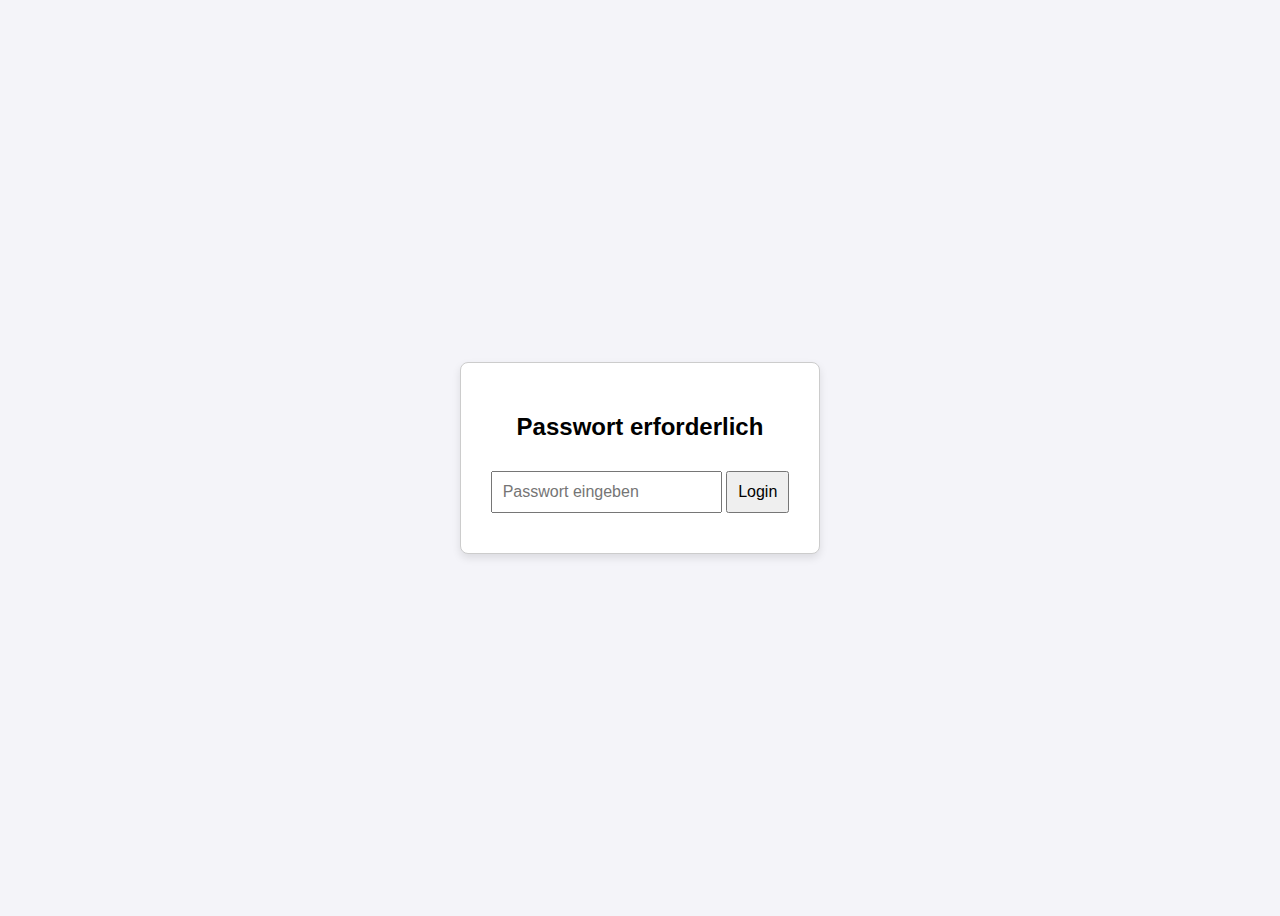
<file: index.html>
<!DOCTYPE html>
<html lang="de">
<head>
    <meta charset="UTF-8">
    <meta name="viewport" content="width=device-width, initial-scale=1.0">
    <title>Passwortschutz</title>
    <style>
        body {
            display: flex;
            justify-content: center;
            align-items: center;
            height: 100vh;
            font-family: Arial, sans-serif;
            background-color: #f4f4f9;
        }
        .login-container {
            text-align: center;
            border: 1px solid #ccc;
            padding: 30px;
            border-radius: 8px;
            background-color: #fff;
            box-shadow: 0 4px 8px rgba(0, 0, 0, 0.1);
        }
        input[type="password"], button {
            padding: 10px;
            margin: 10px 0;
            font-size: 1em;
        }
    </style>
</head>
<body>
    <div class="login-container">
        <h2>Passwort erforderlich</h2>
        <input type="password" id="password" placeholder="Passwort eingeben">
        <button onclick="checkPassword()">Login</button>
    </div>

    <script>
        function checkPassword() {
            const password = document.getElementById("password").value;
            const correctPassword = "Niels"; // Das hier ist das Passwort, das du definierst

            if (password === correctPassword) {
                window.location.href = "home.html"; // Zielseite bei erfolgreicher Eingabe
            } else {
                alert("Falsches Passwort. Bitte versuche es erneut.");
            }
        }
    </script>
</body>
</html>
</file>
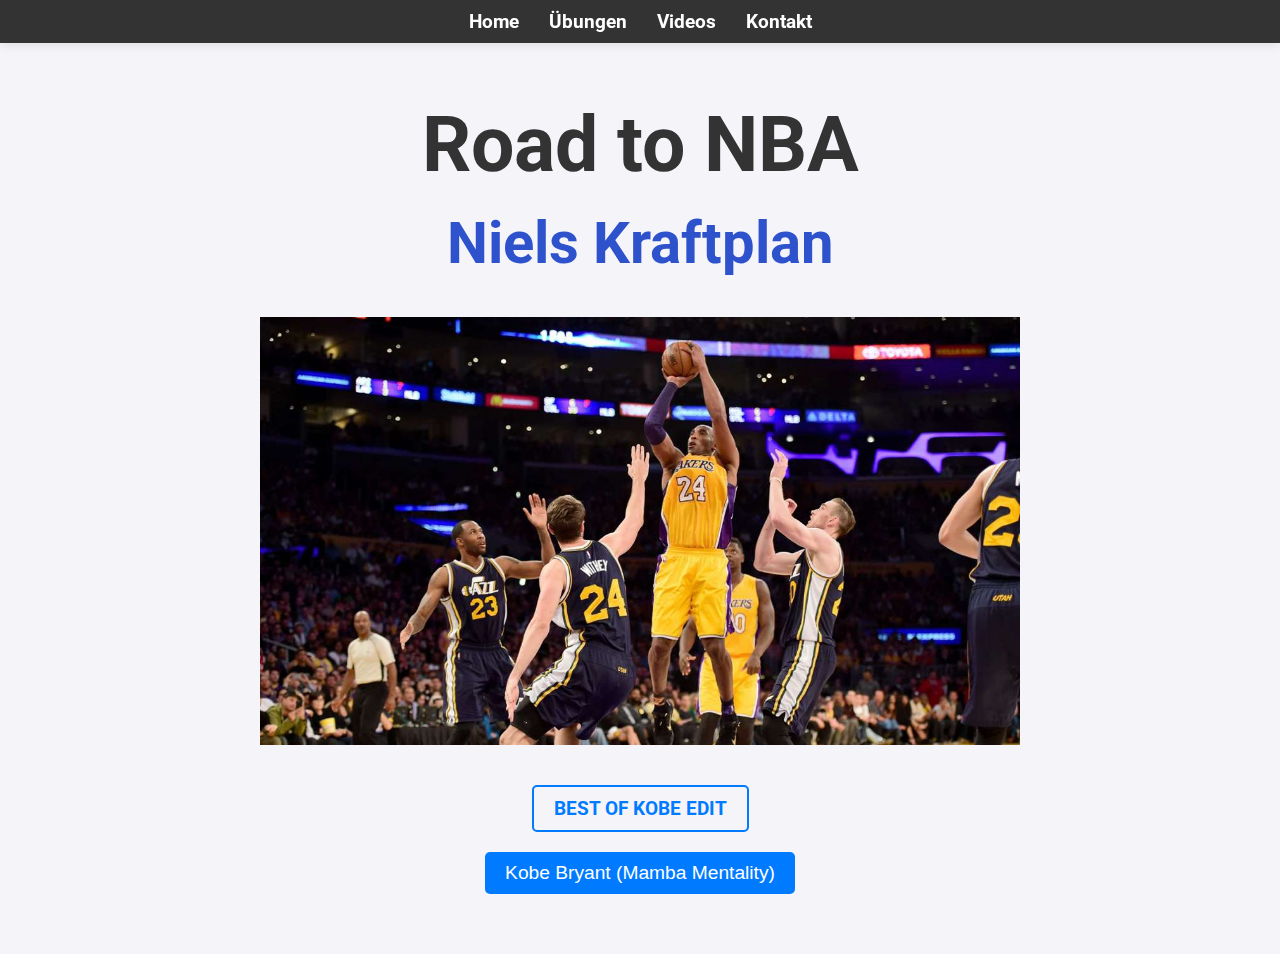
<file: home.html>
<!DOCTYPE html>
<html lang="de">
<head>
    <meta charset="UTF-8">
    <meta name="viewport" content="width=device-width, initial-scale=1.0">
    <title>Road to NBA - Home</title>
    <link rel="stylesheet" href="style.css">
    <script src="script.js" defer></script>
    <link rel="stylesheet" href="https://fonts.googleapis.com/css2?family=Roboto:wght@300;400;700&display=swap">
</head>
<body>
    <header>
        <nav>
            <ul>
                <li><a href="home.html">Home</a></li>
                <li><a href="uebungen.html">Übungen</a></li> 
                <li><a href="videos.html">Videos</a></li>
                <li><a href="kontakt.html">Kontakt</a></li>
            </ul>
        </nav>
    </header>

    <main>
        <h1 class="importantheading">Road to NBA</h1>
        <h1>Niels Kraftplan</h1>

        <img id="hover-image" src="bi.jpg" alt="geht ni">

        <a href="https://www.youtube.com/watch?v=1fjhIWJSxfw" class="video-link">BEST OF KOBE EDIT</a>
        <div class="tooltip">
            <button id="addButton" class="tooltip-button">Kobe Bryant (Mamba Mentality)</button>
            <span class="tooltiptext">"The only thing I control is how hard I work."</span>
        </div>
    </main>
</body>
</html>
</file>
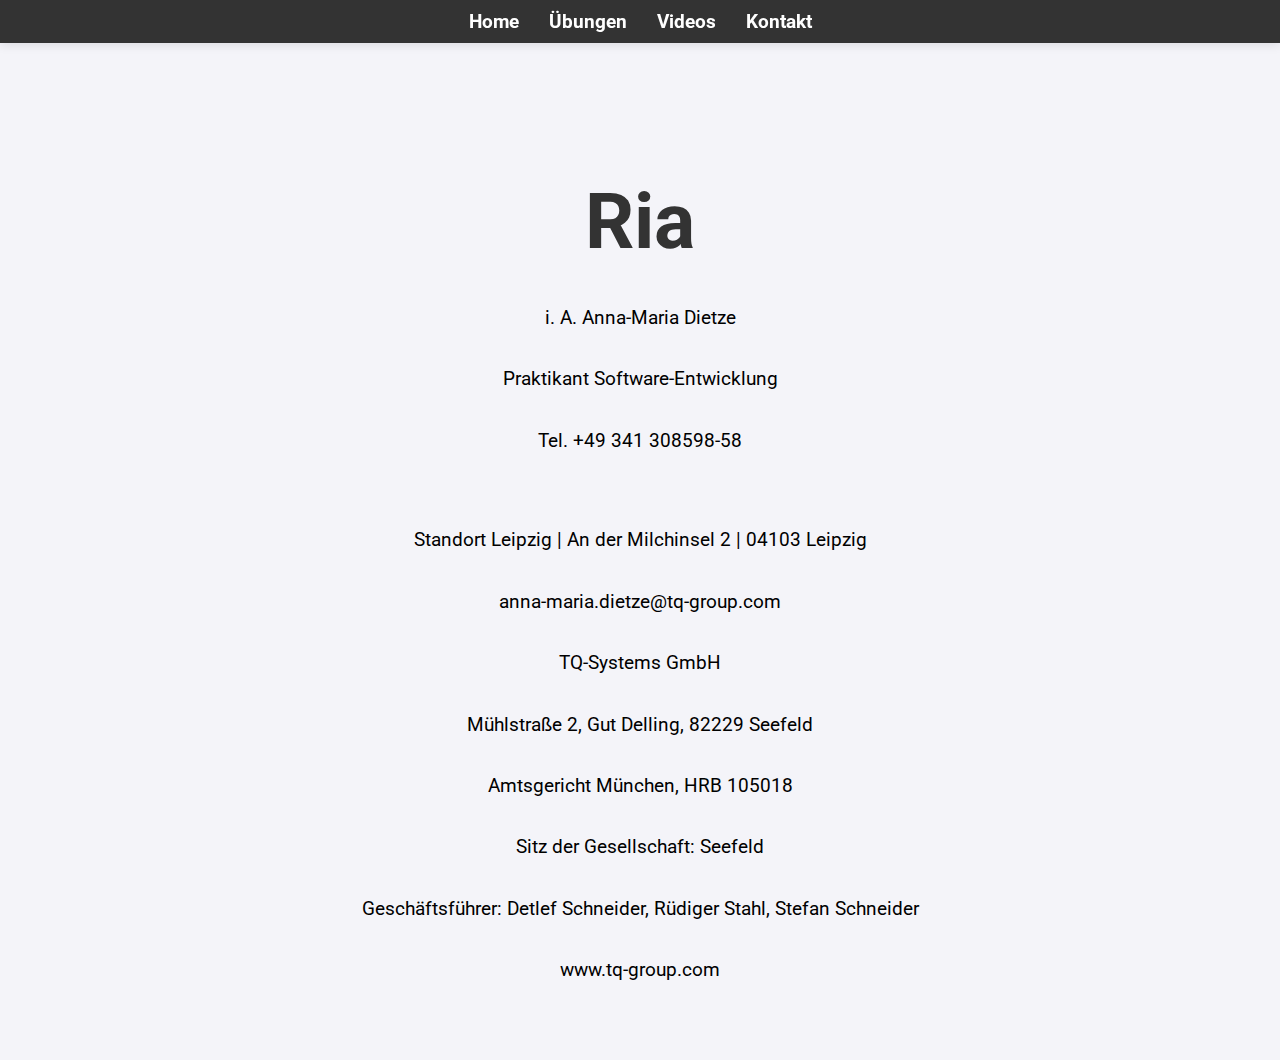
<file: kontakt.html>
<!DOCTYPE html>
<html lang="de">
<head>
    <meta charset="UTF-8">
    <meta name="viewport" content="width=device-width, initial-scale=1.0">
    <title>Kontakt - Road to NBA</title>
    <link rel="stylesheet" href="style.css">
    <link rel="stylesheet" href="https://fonts.googleapis.com/css2?family=Roboto:wght@300;400;700&display=swap">
</head>
<body>
    <header>
        <nav>
            <ul>
                <li><a href="home.html">Home</a></li>
                <li><a href="uebungen.html">Übungen</a></li> 
                <li><a href="videos.html">Videos</a></li>
                <li><a href="kontakt.html">Kontakt</a></li>
            </ul>
        </nav>
    </header>

    <main>
        <p></p>
        <p></p>
        <h1 class="importantheading">Ria</h1>
        <p>i. A. Anna-Maria Dietze </p>
        <p>Praktikant Software-Entwicklung</p>
        <p> Tel. +49 341 308598-58 </p>
        <p></p>   
        <p>Standort Leipzig | An der Milchinsel 2 | 04103 Leipzig</p>
        <p> anna-maria.dietze@tq-group.com </p>
        <p> TQ-Systems GmbH </p>
        <p>  Mühlstraße 2, Gut Delling, 82229 Seefeld </p>
        <p>  Amtsgericht München, HRB 105018 </p>
        <p>  Sitz der Gesellschaft: Seefeld</p>
        <p>  Geschäftsführer: Detlef Schneider, Rüdiger Stahl, Stefan Schneider </p>
        <p>  www.tq-group.com</p>
        </div>
        </form>
    </main>
</body>
</html>
</file>
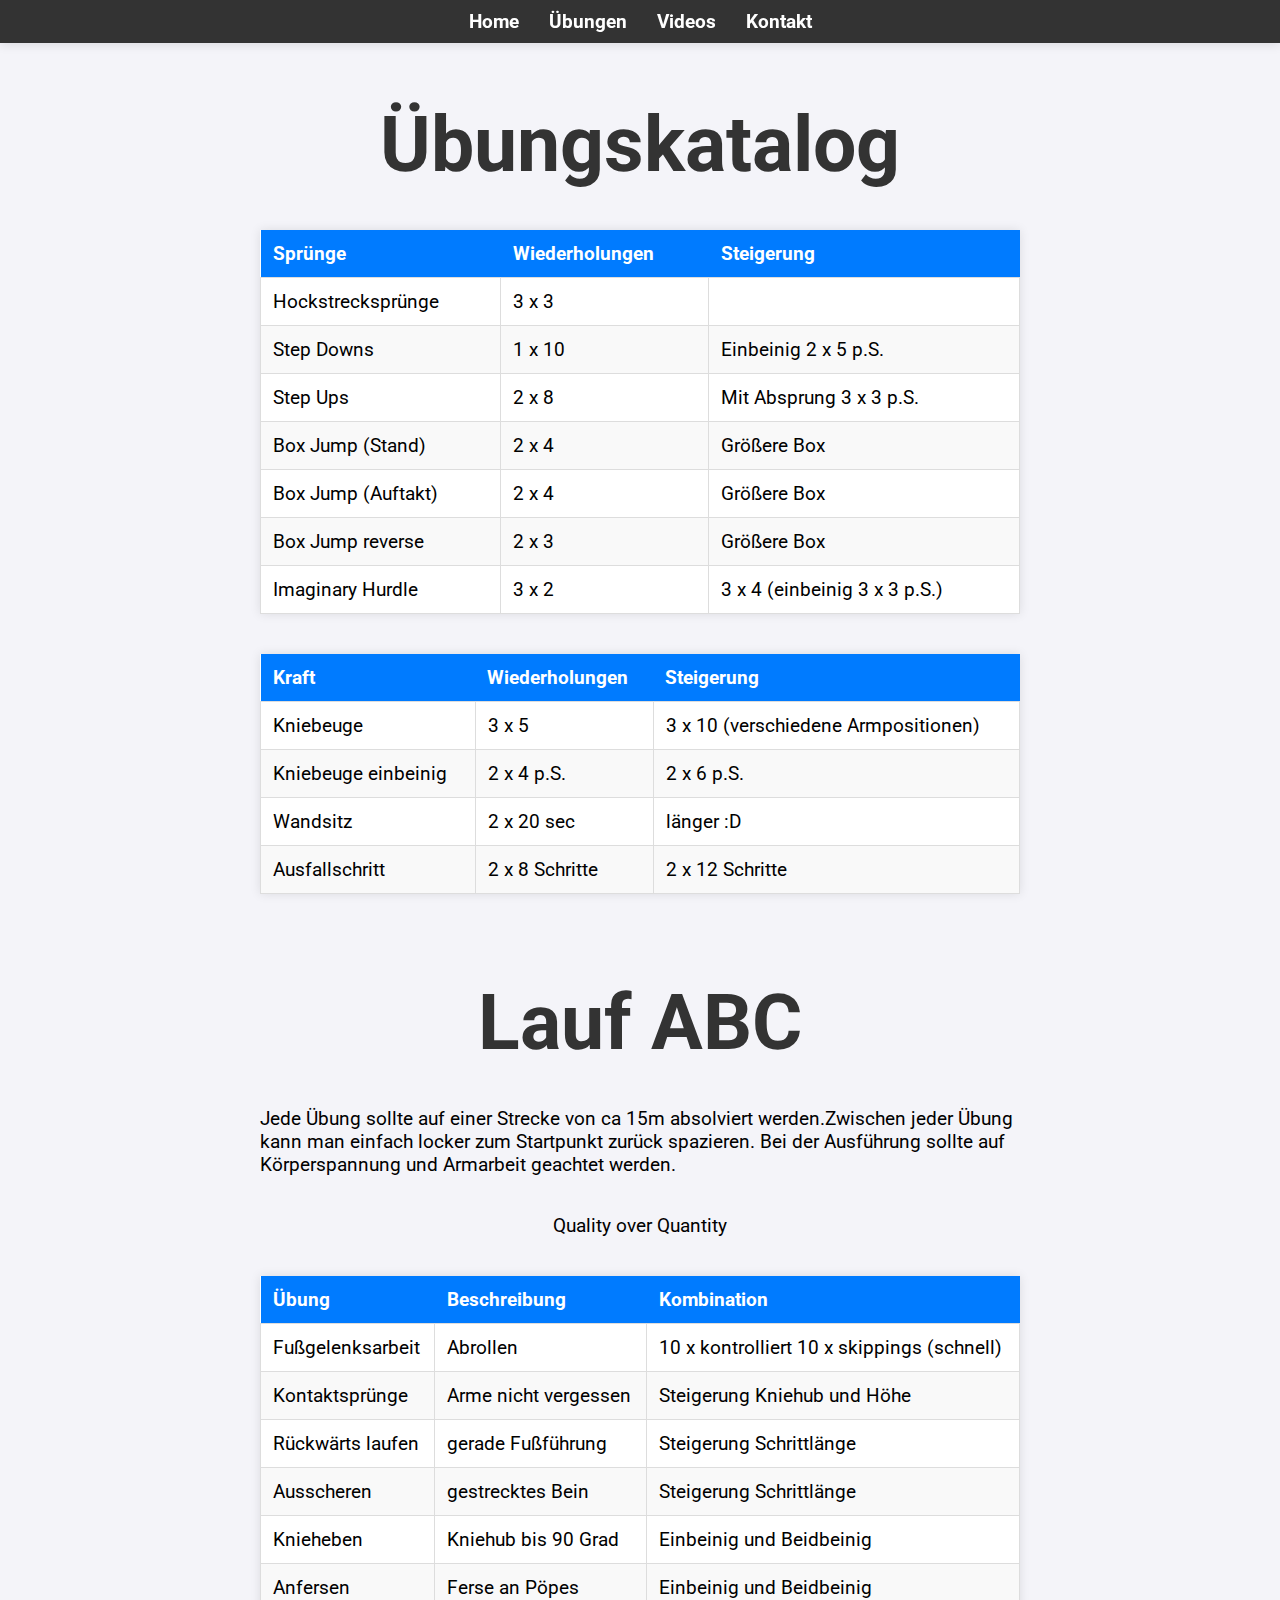
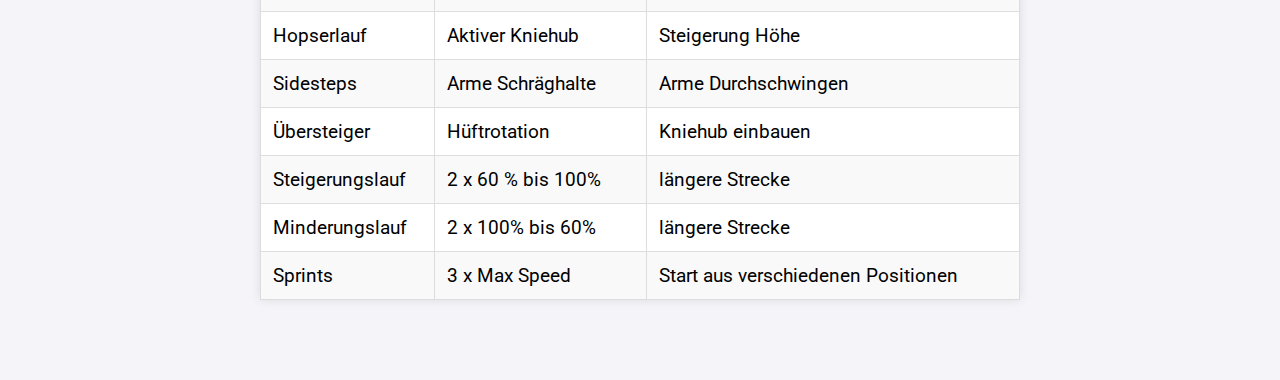
<file: uebungen.html>
<!DOCTYPE html>
<html lang="de">
<head>
    <meta charset="UTF-8">
    <meta name="viewport" content="width=device-width, initial-scale=1.0">
    <title>Road to NBA - Übungen</title>
    <link rel="stylesheet" href="style.css">
    <script src="script.js" defer></script>
    <link rel="stylesheet" href="https://fonts.googleapis.com/css2?family=Roboto:wght@300;400;700&display=swap">
</head>
<body>
    <header>
        <nav>
            <ul>
                <li><a href="home.html">Home</a></li>
                <li><a href="uebungen.html">Übungen</a></li> 
                <li><a href="videos.html">Videos</a></li>
                <li><a href="kontakt.html">Kontakt</a></li>
            </ul>
        </nav>
    </header>

    <main>
        <h1 class="importantheading">Übungskatalog</h1>
        <table>
            <thead>
                <tr>
                    <th>Sprünge</th>
                    <th>Wiederholungen</th>
                    <th>Steigerung</th>
                </tr>
            </thead>
            <tbody>
                <tr>
                    <td>Hockstrecksprünge</td>
                    <td>3 x 3</td>
                    <td></td>
                </tr>
                <tr>
                    <td>Step Downs</td>
                    <td>1 x 10</td>
                    <td>Einbeinig 2 x 5 p.S.</td>
                </tr>
                <tr>
                    <td>Step Ups</td>
                    <td>2 x 8</td>
                    <td>Mit Absprung 3 x 3 p.S.</td>
                </tr>
                <tr>
                    <td>Box Jump (Stand)</td>
                    <td>2 x 4</td>
                    <td>Größere Box</td>
                </tr>
                <tr>
                    <td>Box Jump (Auftakt)</td>
                    <td>2 x 4</td>
                    <td>Größere Box</td>
                </tr>
                <tr>
                    <td>Box Jump reverse</td>
                    <td>2 x 3</td>
                    <td>Größere Box</td>
                </tr>
                <tr>
                    <td>Imaginary Hurdle</td>
                    <td>3 x 2</td>
                    <td>3 x 4 (einbeinig 3 x 3 p.S.)</td>
                </tr>
            </tbody>
        </table>
        <table>
            <thead>
                <tr>
                    <th>Kraft</th>
                    <th>Wiederholungen</th>
                    <th>Steigerung</th>
                </tr>
            </thead>
            <tbody>
                <tr>
                    <td>Kniebeuge</td>
                    <td>3 x 5</td>
                    <td>3 x 10 (verschiedene Armpositionen)</td>
                </tr>
                <tr>
                    <td>Kniebeuge einbeinig</td>
                    <td>2 x 4 p.S.</td>
                    <td>2 x 6 p.S.</td>
                </tr>
                <tr>
                    <td>Wandsitz</td>
                    <td>2 x 20 sec</td>
                    <td>länger :D</td>
                </tr>
                <tr>
                    <td>Ausfallschritt</td>
                    <td>2 x 8 Schritte</td>
                    <td>2 x 12 Schritte</td>
                </tr>
            </tbody>
        </table>
        <h2 class="importantheading">Lauf ABC</h2>
        <p>Jede Übung sollte auf einer Strecke von ca 15m absolviert werden.Zwischen jeder Übung kann man einfach locker zum Startpunkt zurück spazieren. Bei der Ausführung sollte auf Körperspannung und Armarbeit geachtet werden.</p>
        <p>Quality over Quantity</p>
        <table>
            <thead>
                <tr>
                    <th>Übung</th>
                    <th>Beschreibung</th>
                    <th>Kombination</th>
                </tr>
            </thead>
            <tbody>
                <tr>
                    <td>Fußgelenksarbeit</td>
                    <td>Abrollen</td>
                    <td>10 x kontrolliert 10 x skippings (schnell)</td>
                </tr>
                <tr>
                    <td>Kontaktsprünge</td>
                    <td>Arme nicht vergessen</td>
                    <td>Steigerung Kniehub und Höhe</td>
                </tr>
                <tr>
                    <td>Rückwärts laufen</td>
                    <td>gerade Fußführung</td>
                    <td>Steigerung Schrittlänge</td>
                </tr>
                <tr>
                    <td>Ausscheren</td>
                    <td>gestrecktes Bein</td>
                    <td>Steigerung Schrittlänge</td>
                </tr>
                <tr>
                    <td>Knieheben</td>
                    <td>Kniehub bis 90 Grad</td>
                    <td>Einbeinig und Beidbeinig</td>
                </tr>
                <tr>
                    <td>Anfersen</td>
                    <td>Ferse an Pöpes</td>
                    <td>Einbeinig und Beidbeinig</td>
                </tr>
                <tr>
                    <td>Hopserlauf</td>
                    <td>Aktiver Kniehub</td>
                    <td>Steigerung Höhe</td>
                </tr>
                <tr>
                    <td>Sidesteps</td>
                    <td>Arme Schräghalte</td>
                    <td>Arme Durchschwingen</td>
                </tr>
                <tr>
                    <td>Übersteiger</td>
                    <td>Hüftrotation</td>
                    <td>Kniehub einbauen</td>
                </tr>
                <tr>
                    <td>Steigerungslauf</td>
                    <td>2 x 60 % bis 100%</td>
                    <td>längere Strecke</td>
                </tr>
                <tr>
                    <td>Minderungslauf</td>
                    <td>2 x 100% bis 60%</td>
                    <td>längere Strecke</td>
                </tr>
                <tr>
                    <td>Sprints</td>
                    <td>3 x Max Speed</td>
                    <td>Start aus verschiedenen Positionen</td>
                </tr>
            </tbody>
        </table>
    </main>
</body>
</html>
</file>
<file: style.css>
/* style.css */

/* Stil für den Header */
header {
    width: 100%;
    background-color: #333;
    color: #fff;
    position: fixed; /* Fixiert die Navigation oben */
    top: 0;
    left: 0;
    z-index: 1000; /* Höherer z-index, damit die Navigation oben bleibt */
    padding: 10px 0;
    box-shadow: 0 2px 10px rgba(0, 0, 0, 0.1); /* Schatten für die Navigation */
    display: flex;
    justify-content: center; /* Zentriert die Navigation */
}

/* Stil für die Navigationsleiste */
nav ul {
    display: flex;
    justify-content: center;
    padding: 0;
    margin: 0;
    list-style: none;
}

nav ul li {
    margin: 0 15px;
}

nav ul li a {
    color: #fff;
    text-decoration: none;
    font-weight: bold;
}

nav ul li a:hover {
    text-decoration: underline;
}

/* Stil für den Hauptbereich */
main {
    display: flex; /* Flexbox zur Zentrierung */
    flex-direction: column; /* Inhalte untereinander anordnen */
    align-items: center; /* Zentriert den Inhalt horizontal */
    justify-content: center; /* Zentriert den Inhalt vertikal */
    padding: 20px;
    width: 90%;
    max-width: 800px;
    margin: 0 auto; /* Zentriert den Main-Bereich */
    margin-top: 80px; /* Platz für den fixierten Header */
    margin-bottom: 40px; /* Fügt Abstand unten hinzu */
    min-height: calc(100vh - 100px); /* Stellt sicher, dass der Inhalt mindestens die Höhe des Bildschirms hat, abzüglich der Header-Höhe */
    box-sizing: border-box; /* Bezieht Padding in die Breite ein */
}

/* Spezifische Stile für Videos auf der Video-Seite */
.video-list {
    list-style-type: none;
    padding: 0;
    max-width: 800px;
    margin: 0 auto; /* Zentriert die Liste */
}

.video-list li {
    background-color: #f4f4f9;
    padding: 20px;
    margin: 20px 0;
    border: 1px solid #ddd;
    border-radius: 8px;
    box-shadow: 0 0 10px rgba(0, 0, 0, 0.1);
    text-align: center;
}

.video-list video {
    width: 100%;
    max-width: 400px;
    border-radius: 8px;
    margin-top: 10px;
}
/* Stil für die Überschrift mit der Klasse .importantheading */
.importantheading {
    font-size: 2.5em; /* Kleinere Schriftgröße für eine modernere Anmutung */
    color: #333;
    margin-bottom: 20px;
}

h1 {
    font-size: 3em; /* Erhöht die Schriftgröße */
    color: #2d52cc;
    margin: 0;
    margin-bottom: 20px;
}

/* Stil für die wichtige Überschrift */
.importantheading {
    font-size: 4em; /* Erhöht die Schriftgröße der wichtigen Überschrift */
    color: #333;
    margin-bottom: 20px;
}

/* Stil für den Textinhalt */
body {
    font-size: 1.2em; /* Allgemeine Schriftgröße für den gesamten Text */
    font-family: 'Roboto', sans-serif;
    background-color: #f4f4f9;
    margin: 0;
    padding: 0;
    display: flex;
    flex-direction: column;
    align-items: center;
    justify-content: center;
    min-height: 100vh;
}


/* Stil für den Link */
a.video-link {
    display: inline-block;
    text-align: center;
    color: #007bff;
    font-weight: bold;
    text-decoration: none;
    margin-bottom: 20px;
}

a.video-link:hover {
    text-decoration: underline;
}

/* Stil für die Tabelle */
table {
    width: 100%;
    border-collapse: collapse;
    margin: 20px 0;
    background: #fff;
    box-shadow: 0 0 10px rgba(0, 0, 0, 0.1); /* Schatten für 3D-Effekt */
}

/* Stil für Tabellenüberschriften */
th {
    background-color: #007bff;
    color: white;
    padding: 12px;
    text-align: left;
}

/* Stil für Tabellenzellen */
td {
    border: 1px solid #ddd;
    padding: 12px;
    text-align: left;
}

/* Stil für die Tabellenzeilen */
tr:nth-child(even) {
    background-color: #f9f9f9;
}

tr:hover {
    background-color: #e9ecef;
}

/* Stil für den Tooltip */
.tooltip {
    position: relative;
    display: inline-block;
    cursor: pointer;
}

.tooltip .tooltiptext {
    visibility: hidden;
    width: 250px;
    background-color: #007bff;
    color: #fff;
    text-align: center;
    border-radius: 6px;
    padding: 8px;
    position: absolute;
    z-index: 1;
    bottom: 125%;
    left: 50%;
    margin-left: -125px;
    opacity: 0;
    transition: opacity 0.3s;
}

.tooltip:hover .tooltiptext {
    visibility: visible;
    opacity: 1;
}

/* Stil für die Tooltip-Schaltfläche */
.tooltip-button {
    background-color: #007bff;
    color: #fff;
    border: none;
    padding: 10px 20px;
    border-radius: 5px;
    cursor: pointer;
    font-size: 1em;
}

.tooltip-button:hover {
    background-color: #0056b3;
}


/* Stil für das Bild */
img {
    width: 100%;
    max-width: 800px;
    height: auto;
    margin: 20px 0;
}

/* Stil für den Link */
a.video-link {
    display: inline-block;
    text-align: center;
    color: #007bff;
    font-weight: bold;
    text-decoration: none;
    margin: 20px 0; /* Abstand oben und unten */
    padding: 10px 20px;
    border: 2px solid #007bff;
    border-radius: 5px;
    max-width: 200px; /* Begrenzte Breite */
}

a.video-link:hover {
    text-decoration: underline;
    background-color: #007bff;
    color: #fff;
}
/* Stil für den Hauptbereich der Kontaktseite */
.contact-info {
    margin-top: 20px;
    font-size: 1.1em;
    color: #333;
    line-height: 1.6;
}
</file>
